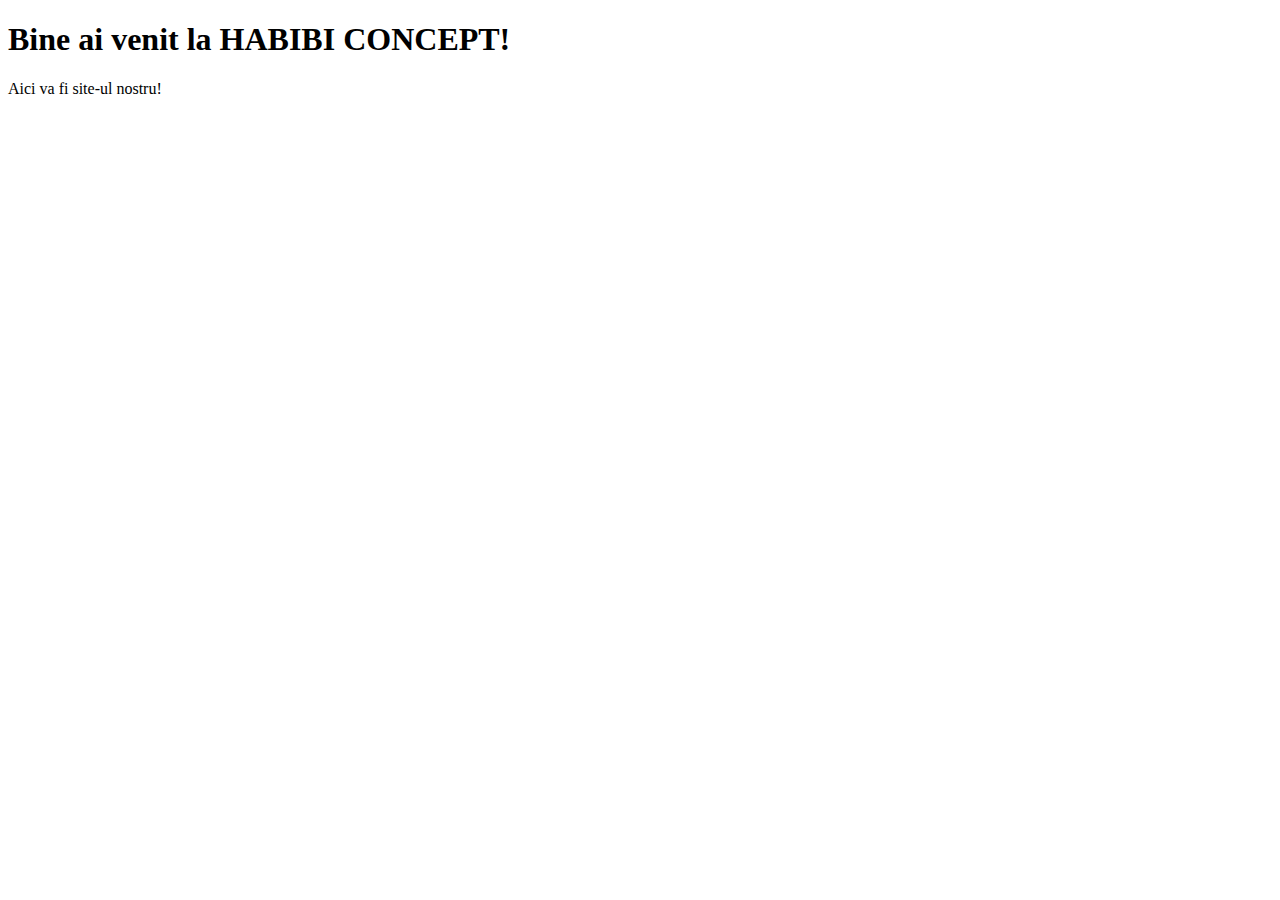
<file: index.html>
<!DOCTYPE html>
<html lang="ro">
<head>
    <meta charset="UTF-8">
    <meta name="viewport" content="width=device-width, initial-scale=1.0">
    <title>HABIBI CONCEPT</title>
</head>
<body>
    <h1>Bine ai venit la HABIBI CONCEPT!</h1>
    <p>Aici va fi site-ul nostru!</p>
</body>
</html>
</file>
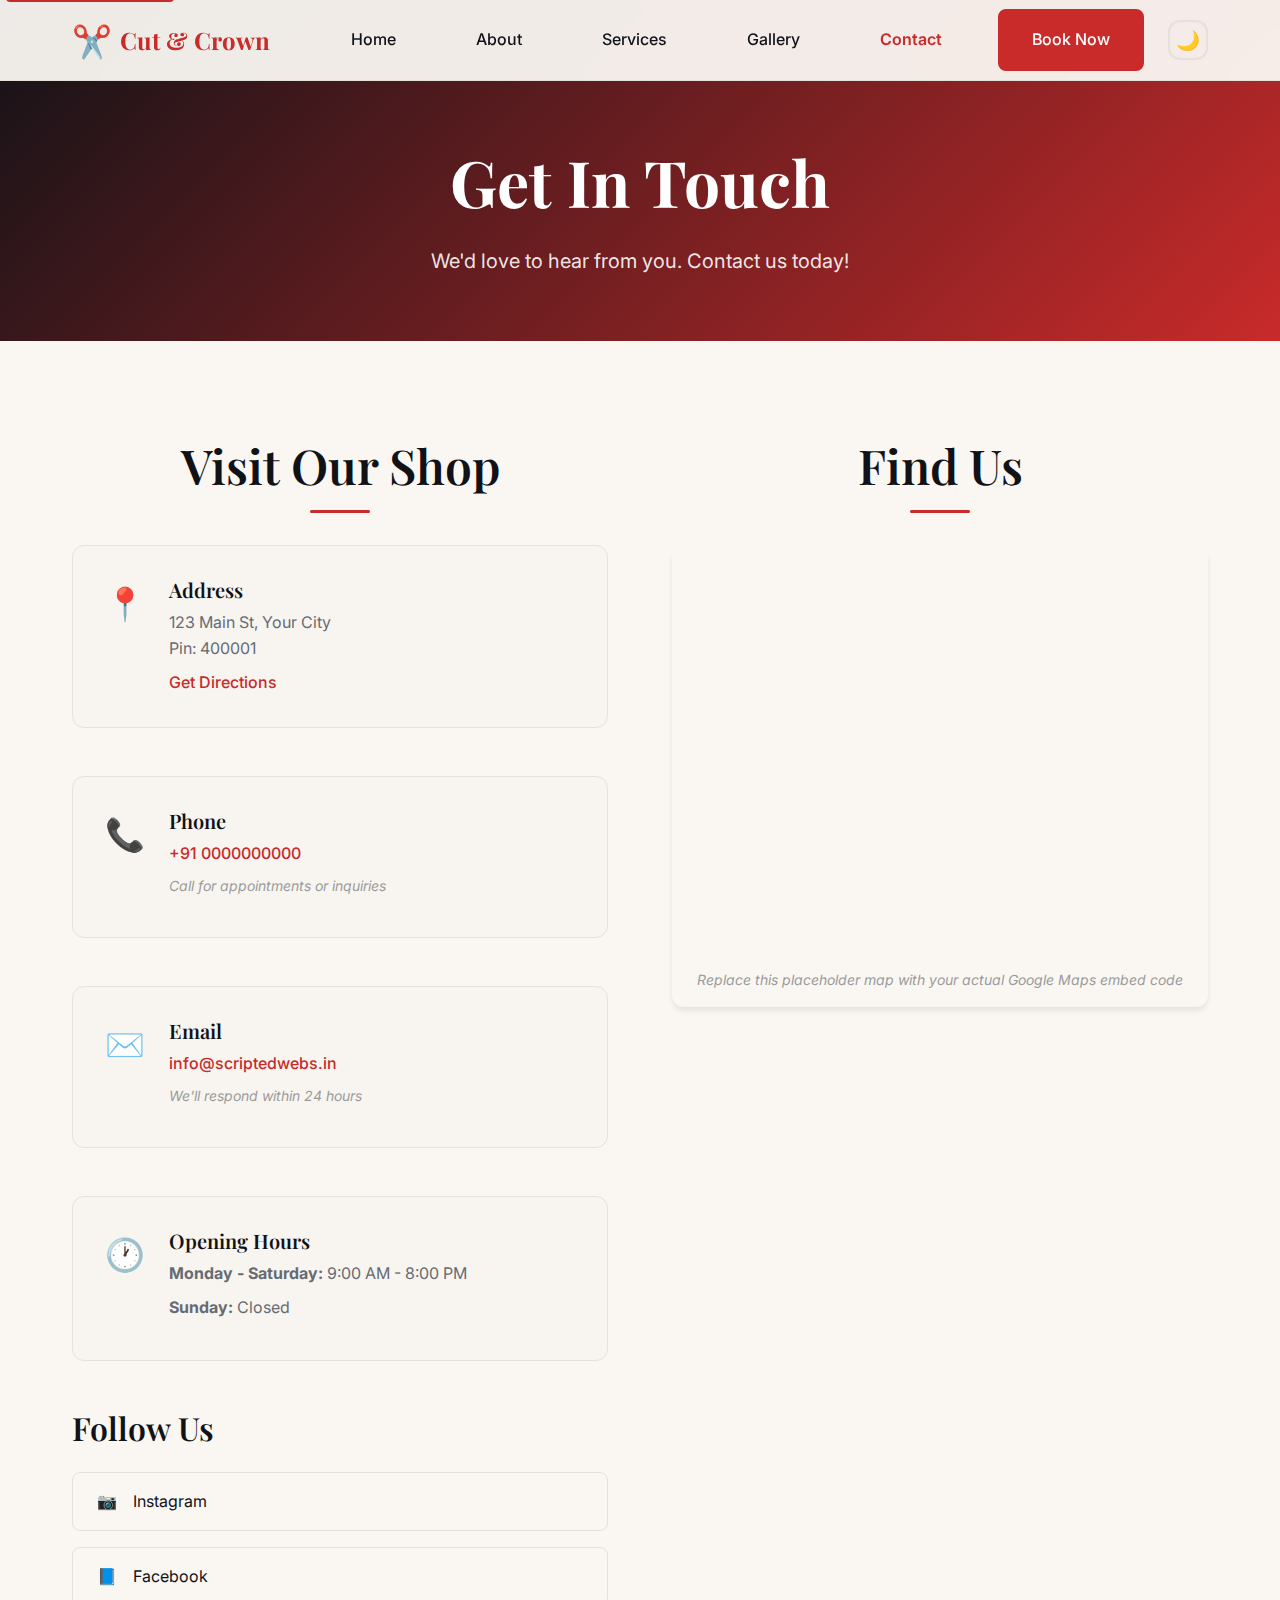
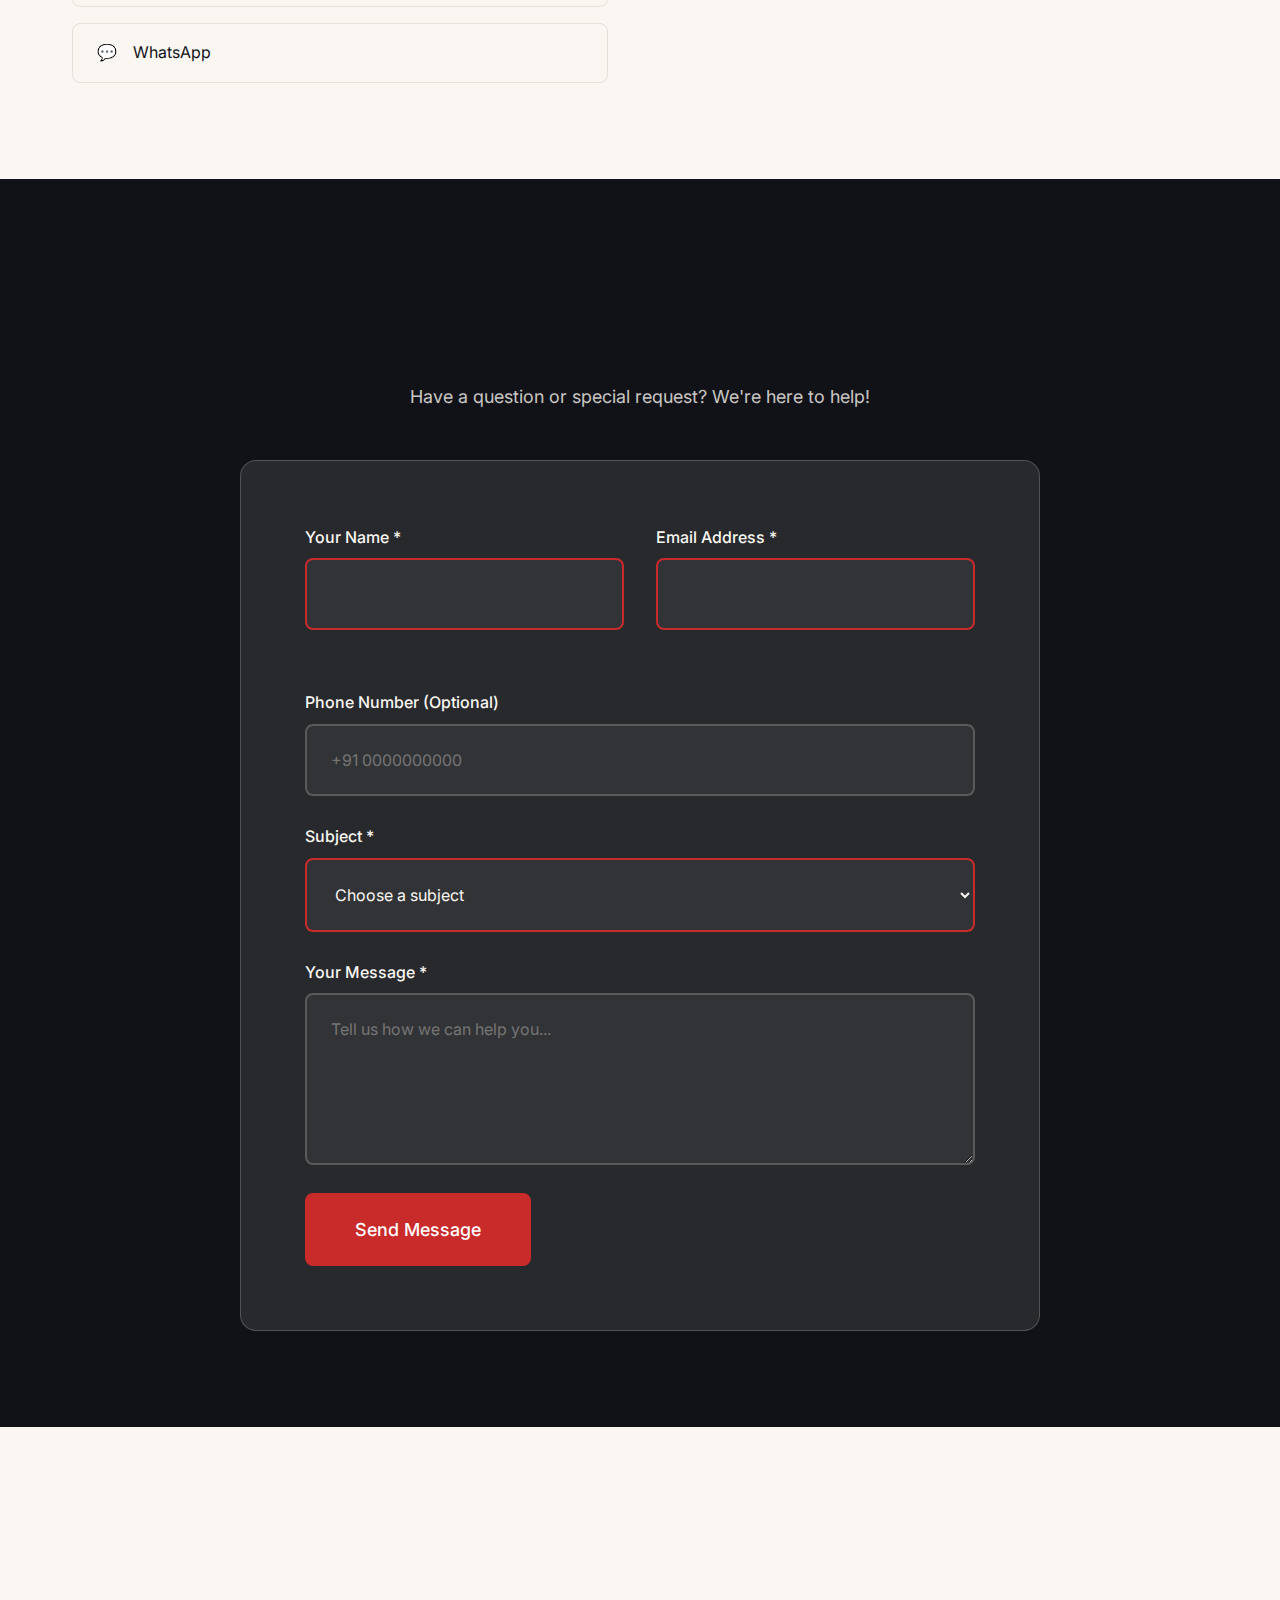
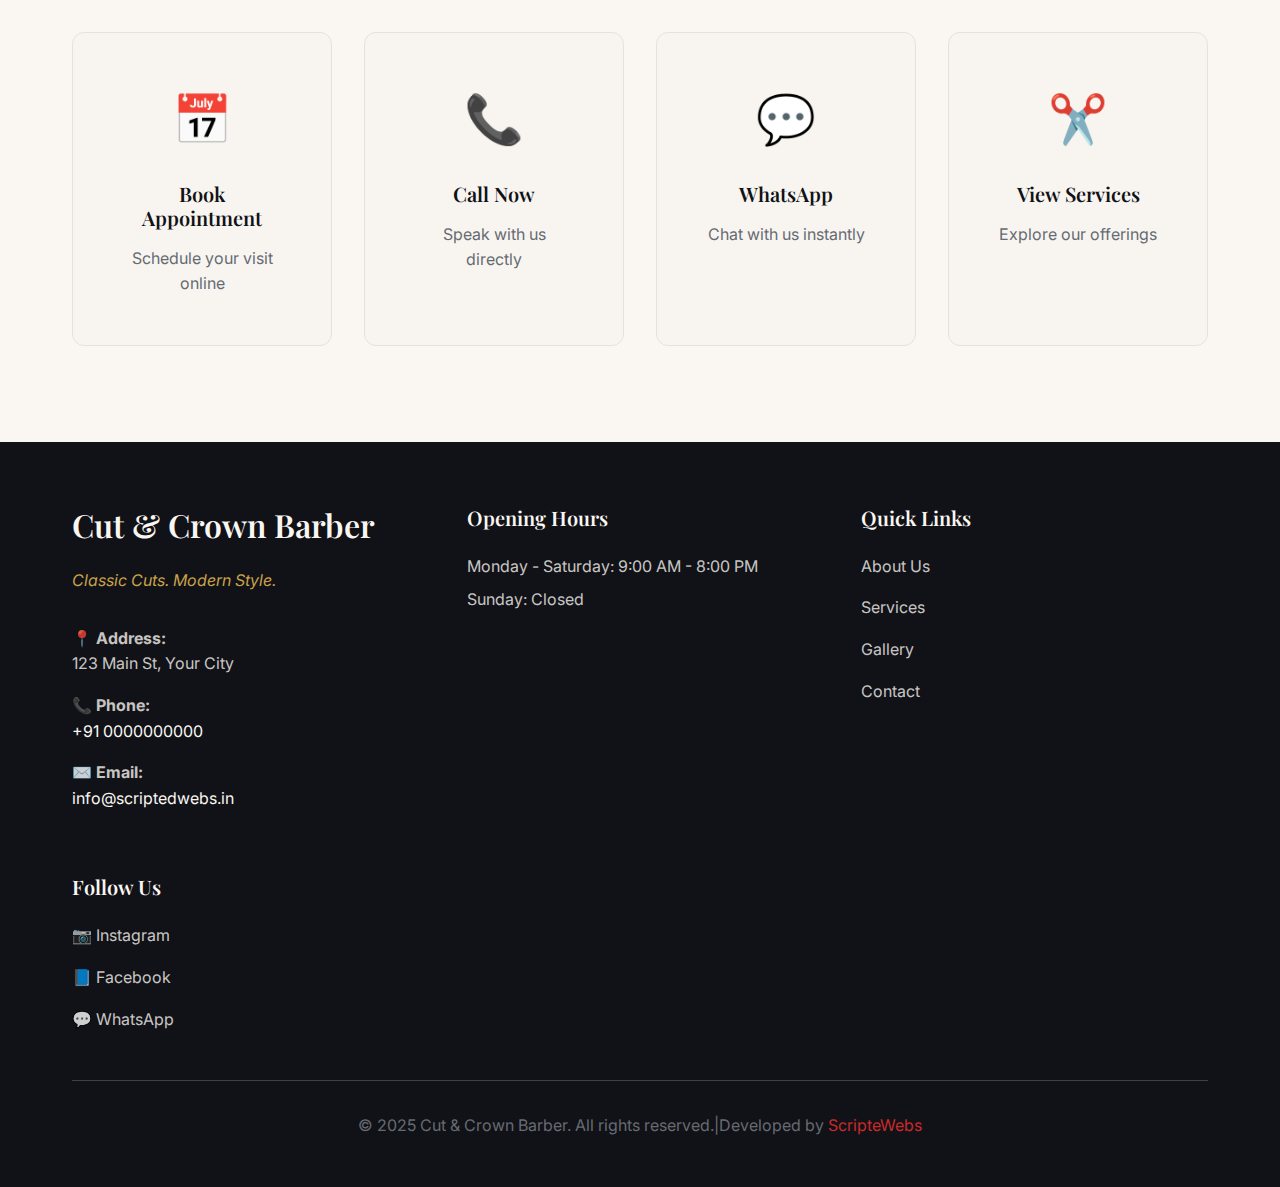
<file: contact.html>
<!DOCTYPE html>
<html lang="en">

<head>
    <meta charset="UTF-8">
    <meta name="viewport" content="width=device-width, initial-scale=1.0">
    <meta name="description"
        content="Contact Cut & Crown Barber - Visit us at 123 Main St, Your City. Call +91 0000000000 or send us a message.">
    <title>Contact Us - Cut & Crown Barber</title>

    <!-- Fonts -->
    <link rel="preconnect" href="https://fonts.googleapis.com">
    <link rel="preconnect" href="https://fonts.gstatic.com" crossorigin>
    <link
        href="https://fonts.googleapis.com/css2?family=Inter:wght@300;400;500;600;700&family=Playfair+Display:wght@400;500;600;700&display=swap"
        rel="stylesheet">

    <link rel="icon" type="image/x-icon"
        href="data:image/svg+xml,<svg xmlns='http://www.w3.org/2000/svg' viewBox='0 0 100 100'><text y='.9em' font-size='90'>✂️</text></svg>">
    <link rel="stylesheet" href="style.css">
</head>

<body>
    <a href="#main-content" class="skip-link">Skip to main content</a>

    <header class="header">
        <nav class="nav">
            <div class="container">
                <div class="nav-brand">
                    <a href="index.html" class="logo">
                        <span class="logo-icon">✂️</span>
                        <span class="logo-text">Cut & Crown</span>
                    </a>
                </div>

                <button class="nav-toggle" aria-label="Toggle navigation menu" aria-expanded="false">
                    <span></span>
                    <span></span>
                    <span></span>
                </button>

                <ul class="nav-menu">
                    <li><a href="index.html" class="nav-link">Home</a></li>
                    <li><a href="about.html" class="nav-link">About</a></li>
                    <li><a href="services.html" class="nav-link">Services</a></li>
                    <li><a href="gallery.html" class="nav-link">Gallery</a></li>
                    <li><a href="contact.html" class="nav-link active">Contact</a></li>
                    <li><a href="index.html#booking" class="nav-link btn btn-primary">Book Now</a></li>
                </ul>

                <button class="theme-toggle" aria-label="Toggle dark mode">
                    <span class="theme-icon">🌙</span>
                </button>
            </div>
        </nav>
    </header>

    <main id="main-content">
        <!-- Page Header -->
        <section class="page-header">
            <div class="container">
                <h1 class="page-title">Get In Touch</h1>
                <p class="page-subtitle">We'd love to hear from you. Contact us today!</p>
            </div>
        </section>

        <!-- Contact Info & Map -->
        <section class="contact-info section">
            <div class="container">
                <div class="contact-grid">
                    <div class="contact-details">
                        <h2 class="section-title">Visit Our Shop</h2>

                        <div class="contact-item">
                            <div class="contact-icon">📍</div>
                            <div class="contact-content">
                                <h3>Address</h3>
                                <p>123 Main St, Your City<br>Pin: 400001</p>
                                <a href="https://maps.google.com/?q=123+Main+St,+Your+City" target="_blank"
                                    rel="noopener" class="contact-link">Get Directions</a>
                            </div>
                        </div>

                        <div class="contact-item">
                            <div class="contact-icon">📞</div>
                            <div class="contact-content">
                                <h3>Phone</h3>
                                <p><a href="tel:+910000000000" class="contact-link">+91 0000000000</a></p>
                                <p class="contact-note">Call for appointments or inquiries</p>
                            </div>
                        </div>

                        <div class="contact-item">
                            <div class="contact-icon">✉️</div>
                            <div class="contact-content">
                                <h3>Email</h3>
                                <p><a href="mailto:info@scriptedwebs.in"
                                        class="contact-link">info@scriptedwebs.in</a></p>
                                <p class="contact-note">We'll respond within 24 hours</p>
                            </div>
                        </div>

                        <div class="contact-item">
                            <div class="contact-icon">🕐</div>
                            <div class="contact-content">
                                <h3>Opening Hours</h3>
                                <div class="hours-list">
                                    <p><strong>Monday - Saturday:</strong> 9:00 AM - 8:00 PM</p>
                                    <p><strong>Sunday:</strong> Closed</p>
                                </div>
                            </div>
                        </div>

                        <!-- Social Links -->
                        <div class="social-section">
                            <h3>Follow Us</h3>
                            <div class="social-links">
                                <a href="https://instagram.com/cutandcrown" target="_blank" rel="noopener"
                                    class="social-link">
                                    <span class="social-icon">📷</span>
                                    <span>Instagram</span>
                                </a>
                                <a href="https://facebook.com/cutandcrown" target="_blank" rel="noopener"
                                    class="social-link">
                                    <span class="social-icon">📘</span>
                                    <span>Facebook</span>
                                </a>
                                <a href="https://wa.me/910000000000" target="_blank" rel="noopener"
                                    class="social-link whatsapp">
                                    <span class="social-icon">💬</span>
                                    <span>WhatsApp</span>
                                </a>
                            </div>
                        </div>
                    </div>

                    <!-- Map Section -->
                    <div class="map-section">
                        <h2 class="section-title">Find Us</h2>
                        <div class="map-container">
                            <!-- Google Maps Embed Placeholder -->
                            <iframe
                                src="https://www.google.com/maps/embed?pb=!1m18!1m12!1m3!1d387190.27991369!2d-74.25987368715491!3d40.697149390469014!2m3!1f0!2f0!3f0!3m2!1i1024!2i768!4f13.1!3m3!1m2!1s0x89c24fa5d33f083b%3A0xc80b8f06e177fe62!2sNew+York%2C+NY%2C+USA!5e0!3m2!1sen!2sus!4v1652901957942!5m2!1sen!2sus"
                                width="100%" height="400" style="border:0;" allowfullscreen="" loading="lazy"
                                referrerpolicy="no-referrer-when-downgrade" title="Cut & Crown Barber Location Map"
                                aria-label="Google Maps showing the location of Cut & Crown Barber at 123 Main St, Your City">
                            </iframe>
                            <p class="map-note"><em>Replace this placeholder map with your actual Google Maps embed
                                    code</em></p>
                        </div>
                    </div>
                </div>
            </div>
        </section>

        <!-- Contact Form -->
        <section class="contact-form-section section section-dark">
            <div class="container">
                <h2 class="section-title">Send Us a Message</h2>
                <p class="section-subtitle">Have a question or special request? We're here to help!</p>

                <form class="contact-form" id="contactForm" novalidate>
                    <div class="form-grid">
                        <div class="form-group">
                            <label for="contactName" class="form-label">Your Name *</label>
                            <input type="text" id="contactName" name="contactName" class="form-input" required
                                aria-describedby="contactName-error">
                            <div id="contactName-error" class="form-error" role="alert" aria-live="polite"></div>
                        </div>

                        <div class="form-group">
                            <label for="contactEmail" class="form-label">Email Address *</label>
                            <input type="email" id="contactEmail" name="contactEmail" class="form-input" required
                                aria-describedby="contactEmail-error">
                            <div id="contactEmail-error" class="form-error" role="alert" aria-live="polite"></div>
                        </div>
                    </div>

                    <div class="form-group">
                        <label for="contactPhone" class="form-label">Phone Number (Optional)</label>
                        <input type="tel" id="contactPhone" name="contactPhone" class="form-input"
                            placeholder="+91 0000000000" aria-describedby="contactPhone-error">
                        <div id="contactPhone-error" class="form-error" role="alert" aria-live="polite"></div>
                    </div>

                    <div class="form-group">
                        <label for="contactSubject" class="form-label">Subject *</label>
                        <select id="contactSubject" name="contactSubject" class="form-input" required
                            aria-describedby="contactSubject-error">
                            <option value="">Choose a subject</option>
                            <option value="appointment">Appointment Inquiry</option>
                            <option value="services">Services Information</option>
                            <option value="pricing">Pricing Questions</option>
                            <option value="feedback">Feedback</option>
                            <option value="other">Other</option>
                        </select>
                        <div id="contactSubject-error" class="form-error" role="alert" aria-live="polite"></div>
                    </div>

                    <div class="form-group">
                        <label for="contactMessage" class="form-label">Your Message *</label>
                        <textarea id="contactMessage" name="contactMessage" class="form-input" rows="6" required
                            placeholder="Tell us how we can help you..."
                            aria-describedby="contactMessage-error"></textarea>
                        <div id="contactMessage-error" class="form-error" role="alert" aria-live="polite"></div>
                    </div>

                    <button type="submit" class="btn btn-primary btn-lg">
                        <span class="btn-text">Send Message</span>
                        <span class="btn-loading" style="display: none;">Sending...</span>
                    </button>
                </form>
            </div>
        </section>

        <!-- Quick Actions -->
        <section class="quick-actions section">
            <div class="container">
                <h2 class="section-title">Quick Actions</h2>
                <div class="actions-grid">
                    <a href="index.html#booking" class="action-card">
                        <div class="action-icon">📅</div>
                        <h3 class="action-title">Book Appointment</h3>
                        <p class="action-description">Schedule your visit online</p>
                    </a>

                    <a href="tel:+910000000000" class="action-card">
                        <div class="action-icon">📞</div>
                        <h3 class="action-title">Call Now</h3>
                        <p class="action-description">Speak with us directly</p>
                    </a>

                    <a href="https://wa.me/+910000000000" target="_blank" rel="noopener" class="action-card">
                        <div class="action-icon">💬</div>
                        <h3 class="action-title">WhatsApp</h3>
                        <p class="action-description">Chat with us instantly</p>
                    </a>

                    <a href="services.html" class="action-card">
                        <div class="action-icon">✂️</div>
                        <h3 class="action-title">View Services</h3>
                        <p class="action-description">Explore our offerings</p>
                    </a>
                </div>
            </div>
        </section>
    </main>

    <footer class="footer">
        <div class="container">
            <div class="footer-content">
                <div class="footer-section">
                    <div class="footer-brand">
                        <h3 class="footer-title">Cut & Crown Barber</h3>
                        <p class="footer-tagline">Classic Cuts. Modern Style.</p>
                    </div>
                    <div class="footer-contact">
                        <p><strong>📍 Address:</strong><br>123 Main St, Your City</p>
                        <p><strong>📞 Phone:</strong><br><a href="tel:+910000000000">+91 0000000000</a></p>
                        <p><strong>✉️ Email:</strong><br><a
                                href="mailto:info@scriptedwebs.in">info@scriptedwebs.in</a></p>
                    </div>
                </div>

                <div class="footer-section">
                    <h4 class="footer-subtitle">Opening Hours</h4>
                    <div class="footer-hours">
                        <p>Monday - Saturday: 9:00 AM - 8:00 PM</p>
                        <p>Sunday: Closed</p>
                    </div>
                </div>

                <div class="footer-section">
                    <h4 class="footer-subtitle">Quick Links</h4>
                    <nav class="footer-nav">
                        <a href="about.html">About Us</a>
                        <a href="services.html">Services</a>
                        <a href="gallery.html">Gallery</a>
                        <a href="contact.html">Contact</a>
                    </nav>
                </div>

                <div class="footer-section">
                    <h4 class="footer-subtitle">Follow Us</h4>
                    <div class="footer-social">
                        <a href="https://instagram.com/cutandcrown" target="_blank" rel="noopener">📷 Instagram</a>
                        <a href="https://facebook.com/cutandcrown" target="_blank" rel="noopener">📘 Facebook</a>
                        <a href="https://wa.me/+910000000000" target="_blank" rel="noopener">💬 WhatsApp</a>
                    </div>
                </div>
            </div>

            <div class="footer-bottom">
                <p>&copy; 2025 Cut & Crown Barber. All rights reserved.|Developed by <a
                        href="https://www.scriptedwebs.in/">ScripteWebs</a></p>
            </div>
        </div>
    </footer>

    <div id="toast" class="toast" role="alert" aria-live="assertive" aria-atomic="true">
        <div class="toast-content">
            <span class="toast-icon">✅</span>
            <span class="toast-message"></span>
        </div>
    </div>

    <script src="script.js"></script>
</body>

</html>
</file>
<file: style.css>
/* ===== CSS VARIABLES & ROOT STYLES ===== */
:root {
  /* Color System */
  --color-primary: #C92A2A;        /* Barber Red */
  --color-primary-light: #E03E3E;
  --color-primary-dark: #A61E1E;
  
  --color-secondary: #C9A34A;      /* Muted Gold */
  --color-secondary-light: #D4B263;
  --color-secondary-dark: #A6853C;
  
  --color-accent: #C92A2A;
  --color-success: #2B8A3E;
  --color-warning: #E8590C;
  --color-error: #C92A2A;
  
  /* Background Colors */
  --color-bg-primary: #FAF7F2;     /* Warm Cream */
  --color-bg-secondary: #F8F5F0;
  --color-bg-dark: #111217;        /* Deep Charcoal */
  --color-bg-dark-secondary: #1A1D23;
  
  /* Text Colors */
  --color-text-primary: #111217;
  --color-text-secondary: #666B73;
  --color-text-muted: #9B9B9B;
  --color-text-inverse: #FAF7F2;
  
  /* Border Colors */
  --color-border: #E5E1DB;
  --color-border-dark: #2A2D33;
  
  /* Typography */
  --font-family-primary: 'Inter', -apple-system, BlinkMacSystemFont, 'Segoe UI', Roboto, sans-serif;
  --font-family-heading: 'Playfair Display', Georgia, serif;
  
  --font-weight-light: 300;
  --font-weight-normal: 400;
  --font-weight-medium: 500;
  --font-weight-semibold: 600;
  --font-weight-bold: 700;
  
  /* Spacing Scale (8px base) */
  --space-xs: 0.5rem;    /* 8px */
  --space-sm: 1rem;      /* 16px */
  --space-md: 1.5rem;    /* 24px */
  --space-lg: 2rem;      /* 32px */
  --space-xl: 3rem;      /* 48px */
  --space-2xl: 4rem;     /* 64px */
  --space-3xl: 6rem;     /* 96px */
  
  /* Border Radius */
  --radius-sm: 4px;
  --radius-md: 8px;
  --radius-lg: 12px;
  --radius-xl: 16px;
  
  /* Shadows */
  --shadow-sm: 0 1px 2px 0 rgba(17, 18, 23, 0.05);
  --shadow-md: 0 4px 6px -1px rgba(17, 18, 23, 0.1);
  --shadow-lg: 0 10px 15px -3px rgba(17, 18, 23, 0.1);
  --shadow-xl: 0 20px 25px -5px rgba(17, 18, 23, 0.1);
  
  /* Transitions */
  --transition-fast: 150ms ease-in-out;
  --transition-normal: 300ms ease-in-out;
  --transition-slow: 500ms ease-in-out;
  
  /* Layout */
  --container-max-width: 1200px;
  --nav-height: 80px;
}

/* Dark Mode Variables */
[data-theme="dark"] {
  --color-bg-primary: #111217;
  --color-bg-secondary: #1A1D23;
  --color-bg-dark: #FAF7F2;
  --color-bg-dark-secondary: #F8F5F0;
  
  --color-text-primary: #FAF7F2;
  --color-text-secondary: #B8B8B8;
  --color-text-muted: #666B73;
  --color-text-inverse: #111217;
  
  --color-border: #2A2D33;
  --color-border-dark: #E5E1DB;
}

/* ===== BASE STYLES ===== */
* {
  box-sizing: border-box;
  margin: 0;
  padding: 0;
}

html {
  scroll-behavior: smooth;
  font-size: 16px;
}

body {
  font-family: var(--font-family-primary);
  font-size: 1rem;
  line-height: 1.6;
  color: var(--color-text-primary);
  background-color: var(--color-bg-primary);
  transition: background-color var(--transition-normal), color var(--transition-normal);
  min-height: 100vh;
}

/* ===== TYPOGRAPHY ===== */
h1, h2, h3, h4, h5, h6 {
  font-family: var(--font-family-heading);
  font-weight: var(--font-weight-semibold);
  line-height: 1.2;
  margin-bottom: var(--space-md);
  color: var(--color-text-primary);
}

h1 {
  font-size: clamp(2.5rem, 5vw, 4rem);
  font-weight: var(--font-weight-bold);
}

h2 {
  font-size: clamp(2rem, 4vw, 3rem);
}

h3 {
  font-size: clamp(1.5rem, 3vw, 2rem);
}

h4 {
  font-size: 1.25rem;
}

p {
  margin-bottom: var(--space-sm);
  color: var(--color-text-secondary);
  line-height: 1.6;
}

a {
  color: var(--color-primary);
  text-decoration: none;
  transition: color var(--transition-fast);
}

a:hover {
  color: var(--color-primary-dark);
}

a:focus {
  outline: 2px solid var(--color-primary);
  outline-offset: 2px;
  border-radius: var(--radius-sm);
}

/* ===== LAYOUT COMPONENTS ===== */
.container {
  max-width: var(--container-max-width);
  margin: 0 auto;
  padding: 0 var(--space-sm);
}

@media (min-width: 768px) {
  .container {
    padding: 0 var(--space-lg);
  }
}

.section {
  padding: var(--space-3xl) 0;
}

@media (max-width: 768px) {
  .section {
    padding: var(--space-2xl) 0;
  }
}

.section-dark {
  background-color: var(--color-bg-dark);
  color: var(--color-text-inverse);
}

.section-dark h1, .section-dark h2, .section-dark h3, .section-dark h4 {
  color: var(--color-text-inverse);
}

.section-dark p {
  color: rgba(250, 247, 242, 0.8);
}

.section-title {
  text-align: center;
  margin-bottom: var(--space-lg);
  position: relative;
}

.section-title::after {
  content: '';
  display: block;
  width: 60px;
  height: 3px;
  background-color: var(--color-primary);
  margin: var(--space-sm) auto 0;
  border-radius: 2px;
}

.section-subtitle {
  text-align: center;
  font-size: 1.125rem;
  color: var(--color-text-secondary);
  margin-bottom: var(--space-xl);
  max-width: 600px;
  margin-left: auto;
  margin-right: auto;
}

.section-cta {
  text-align: center;
  margin-top: var(--space-xl);
}

/* ===== SKIP LINK ===== */
.skip-link {
  position: absolute;
  top: -40px;
  left: 6px;
  background: var(--color-primary);
  color: white;
  padding: 8px;
  text-decoration: none;
  border-radius: 4px;
  z-index: 1000;
  transition: top var(--transition-fast);
}

.skip-link:focus {
  top: 6px;
}

/* ===== HEADER & NAVIGATION ===== */
.header {
  position: fixed;
  top: 0;
  left: 0;
  right: 0;
  background-color: rgba(250, 247, 242, 0.95);
  backdrop-filter: blur(10px);
  border-bottom: 1px solid var(--color-border);
  z-index: 100;
  transition: all var(--transition-normal);
}

[data-theme="dark"] .header {
  background-color: rgba(17, 18, 23, 0.95);
  border-bottom-color: var(--color-border);
}

.nav {
  height: var(--nav-height);
}

.nav .container {
  height: 100%;
  display: flex;
  align-items: center;
  justify-content: space-between;
  position: relative;
}

.nav-brand {
  flex-shrink: 0;
}

.logo {
  display: flex;
  align-items: center;
  gap: var(--space-xs);
  font-family: var(--font-family-heading);
  font-size: 1.5rem;
  font-weight: var(--font-weight-bold);
  color: var(--color-text-primary);
  text-decoration: none;
}

.logo-icon {
  font-size: 2rem;
}

.logo-text {
  color: var(--color-primary);
}

.nav-menu {
  display: flex;
  list-style: none;
  align-items: center;
  gap: var(--space-lg);
  margin-left: auto;
}

@media (max-width: 768px) {
  .nav-menu {
    position: fixed;
    top: var(--nav-height);
    left: 0;
    right: 0;
    background-color: var(--color-bg-primary);
    flex-direction: column;
    align-items: stretch;
    gap: 0;
    padding: var(--space-lg);
    border-top: 1px solid var(--color-border);
    transform: translateY(-100%);
    opacity: 0;
    visibility: hidden;
    transition: all var(--transition-normal);
    max-height: calc(100vh - var(--nav-height));
    overflow-y: auto;
  }

  .nav-menu.active {
    transform: translateY(0);
    opacity: 1;
    visibility: visible;
  }

  .nav-menu li {
    margin: var(--space-sm) 0;
  }
}

.nav-link {
  font-weight: var(--font-weight-medium);
  color: var(--color-text-primary);
  padding: var(--space-sm) var(--space-md);
  border-radius: var(--radius-md);
  transition: all var(--transition-fast);
  position: relative;
}

.nav-link:hover,
.nav-link:focus {
  color: var(--color-primary);
  background-color: rgba(201, 42, 42, 0.05);
}

.nav-link.active {
  color: var(--color-primary);
  font-weight: var(--font-weight-semibold);
}

.nav-toggle {
  display: none;
  flex-direction: column;
  background: none;
  border: none;
  cursor: pointer;
  padding: var(--space-xs);
  gap: 4px;
  margin-left: var(--space-md);
}

.nav-toggle span {
  width: 25px;
  height: 3px;
  background-color: var(--color-text-primary);
  border-radius: 2px;
  transition: all var(--transition-fast);
  transform-origin: center;
}

.nav-toggle.active span:first-child {
  transform: rotate(45deg) translate(6px, 6px);
}

.nav-toggle.active span:nth-child(2) {
  opacity: 0;
}

.nav-toggle.active span:third-child {
  transform: rotate(-45deg) translate(7px, -6px);
}

@media (max-width: 768px) {
  .nav-toggle {
    display: flex;
  }
}

.theme-toggle {
  background: none;
  border: 2px solid var(--color-border);
  border-radius: var(--radius-lg);
  padding: var(--space-xs);
  cursor: pointer;
  font-size: 1.2rem;
  width: 40px;
  height: 40px;
  display: flex;
  align-items: center;
  justify-content: center;
  transition: all var(--transition-fast);
  margin-left: var(--space-md);
}

.theme-toggle:hover {
  border-color: var(--color-primary);
  transform: scale(1.1);
}

.theme-toggle:focus {
  outline: 2px solid var(--color-primary);
  outline-offset: 2px;
}

/* ===== BUTTONS ===== */
.btn {
  display: inline-flex;
  align-items: center;
  justify-content: center;
  padding: var(--space-sm) var(--space-lg);
  font-family: var(--font-family-primary);
  font-weight: var(--font-weight-medium);
  font-size: 1rem;
  text-decoration: none;
  border-radius: var(--radius-md);
  border: 2px solid transparent;
  cursor: pointer;
  transition: all var(--transition-fast);
  position: relative;
  overflow: hidden;
  min-height: 48px;
  gap: var(--space-xs);
}

.btn:focus {
  outline: 2px solid var(--color-primary);
  outline-offset: 2px;
}

.btn-primary {
  background-color: var(--color-primary);
  color: white;
  border-color: var(--color-primary);
}

.btn-primary:hover {
  background-color: var(--color-primary-dark);
  border-color: var(--color-primary-dark);
  color: white;
  transform: translateY(-2px);
  box-shadow: var(--shadow-lg);
}

.btn-secondary {
  background-color: transparent;
  color: var(--color-primary);
  border-color: var(--color-primary);
}

.btn-secondary:hover {
  background-color: var(--color-primary);
  color: white;
  transform: translateY(-2px);
  box-shadow: var(--shadow-lg);
}

.btn-outline {
  background-color: transparent;
  color: var(--color-text-primary);
  border-color: var(--color-border);
}

.btn-outline:hover {
  background-color: var(--color-text-primary);
  color: var(--color-bg-primary);
  border-color: var(--color-text-primary);
}

.btn-lg {
  padding: var(--space-md) var(--space-xl);
  font-size: 1.125rem;
  min-height: 56px;
}

.btn:disabled {
  opacity: 0.6;
  cursor: not-allowed;
  pointer-events: none;
}

.btn-loading {
  display: none;
}

.btn.loading .btn-text {
  display: none;
}

.btn.loading .btn-loading {
  display: inline-flex;
}

/* ===== HERO SECTION ===== */
.hero {
  position: relative;
  min-height: 100vh;
  display: flex;
  align-items: center;
  justify-content: center;
  text-align: center;
  overflow: hidden;
  margin-top: var(--nav-height);
}

.hero-bg {
  position: absolute;
  top: 0;
  left: 0;
  width: 100%;
  height: 100%;
  z-index: 1;
}

.hero-image {
  width: 100%;
  height: 100%;
  object-fit: cover;
  object-position: center;
}

.hero-overlay {
  position: absolute;
  top: 0;
  left: 0;
  width: 100%;
  height: 100%;
  background: linear-gradient(135deg, rgba(17, 18, 23, 0.7), rgba(201, 42, 42, 0.3));
  z-index: 2;
}

.hero-content {
  position: relative;
  z-index: 3;
  color: white;
  max-width: 800px;
  animation: heroSlideUp 1s ease-out;
}

@keyframes heroSlideUp {
  from {
    opacity: 0;
    transform: translateY(30px);
  }
  to {
    opacity: 1;
    transform: translateY(0);
  }
}

.hero-title {
  font-size: clamp(3rem, 8vw, 5rem);
  font-weight: var(--font-weight-bold);
  margin-bottom: var(--space-md);
  text-shadow: 2px 2px 4px rgba(0, 0, 0, 0.5);
  line-height: 1.1;
}

.hero-subtitle {
  font-size: clamp(1.25rem, 3vw, 1.5rem);
  margin-bottom: var(--space-sm);
  color: rgba(255, 255, 255, 0.9);
}

.hero-usp {
  font-size: clamp(1rem, 2vw, 1.125rem);
  color: rgba(255, 255, 255, 0.8);
  margin-bottom: var(--space-xl);
  font-weight: var(--font-weight-medium);
}

.hero-cta {
  display: flex;
  gap: var(--space-md);
  justify-content: center;
  flex-wrap: wrap;
  margin-bottom: var(--space-xl);
}

@media (max-width: 480px) {
  .hero-cta {
    flex-direction: column;
    align-items: center;
  }
}

.hero-info {
  display: flex;
  justify-content: center;
  gap: var(--space-xl);
  flex-wrap: wrap;
  font-size: 1rem;
}

@media (max-width: 480px) {
  .hero-info {
    flex-direction: column;
    gap: var(--space-md);
  }
}

.hero-phone, .hero-hours {
  display: flex;
  align-items: center;
  gap: var(--space-xs);
  color: rgba(255, 255, 255, 0.9);
}

.phone-link {
  color: white;
  font-weight: var(--font-weight-medium);
}

.phone-link:hover {
  color: var(--color-secondary);
}

/* ===== SERVICES SECTION ===== */
.services-grid {
  display: grid;
  grid-template-columns: repeat(auto-fit, minmax(300px, 1fr));
  gap: var(--space-lg);
  margin-bottom: var(--space-xl);
}

.service-card {
  background-color: var(--color-bg-secondary);
  padding: var(--space-xl);
  border-radius: var(--radius-xl);
  text-align: center;
  box-shadow: var(--shadow-md);
  transition: all var(--transition-normal);
  border: 1px solid var(--color-border);
  position: relative;
  overflow: hidden;
}

.service-card:hover {
  transform: translateY(-8px);
  box-shadow: var(--shadow-xl);
}

.service-card:focus {
  outline: 2px solid var(--color-primary);
  outline-offset: 2px;
}

.service-icon {
  font-size: 3rem;
  margin-bottom: var(--space-md);
  display: block;
}

.service-name {
  font-size: 1.5rem;
  margin-bottom: var(--space-sm);
  color: var(--color-text-primary);
}

.service-price {
  font-size: 2rem;
  font-weight: var(--font-weight-bold);
  color: var(--color-primary);
  margin-bottom: var(--space-md);
}

/* ===== TESTIMONIALS ===== */
.testimonials-grid {
  display: grid;
  grid-template-columns: repeat(auto-fit, minmax(300px, 1fr));
  gap: var(--space-lg);
}

.testimonial-card {
  background-color: rgba(250, 247, 242, 0.1);
  padding: var(--space-xl);
  border-radius: var(--radius-lg);
  border: 1px solid rgba(250, 247, 242, 0.2);
  position: relative;
}

.stars {
  margin-bottom: var(--space-md);
  font-size: 1.25rem;
}

.testimonial-text {
  font-style: italic;
  font-size: 1.125rem;
  line-height: 1.6;
  margin-bottom: var(--space-md);
  color: rgba(250, 247, 242, 0.9);
}

.testimonial-author {
  font-weight: var(--font-weight-medium);
  color: var(--color-secondary);
  font-style: normal;
}

/* ===== BOOKING FORM ===== */
.booking-form {
  max-width: 800px;
  margin: 0 auto;
  background-color: var(--color-bg-secondary);
  padding: var(--space-2xl);
  border-radius: var(--radius-xl);
  box-shadow: var(--shadow-lg);
  border: 1px solid var(--color-border);
}

.form-grid {
  display: grid;
  grid-template-columns: repeat(auto-fit, minmax(250px, 1fr));
  gap: var(--space-lg);
  margin-bottom: var(--space-lg);
}

.form-group {
  display: flex;
  flex-direction: column;
}

.form-label {
  font-weight: var(--font-weight-medium);
  color: var(--color-text-primary);
  margin-bottom: var(--space-xs);
  font-size: 1rem;
}

.form-input {
  padding: var(--space-md);
  border: 2px solid var(--color-border);
  border-radius: var(--radius-md);
  background-color: var(--color-bg-primary);
  font-size: 1rem;
  font-family: var(--font-family-primary);
  color: var(--color-text-primary);
  transition: all var(--transition-fast);
  min-height: 50px;
}

.form-input:focus {
  outline: none;
  border-color: var(--color-primary);
  box-shadow: 0 0 0 3px rgba(201, 42, 42, 0.1);
}

.form-input:invalid:not(:placeholder-shown) {
  border-color: var(--color-error);
}

.form-error {
  color: var(--color-error);
  font-size: 0.875rem;
  margin-top: var(--space-xs);
  min-height: 1.25rem;
}

textarea.form-input {
  resize: vertical;
  min-height: 120px;
  font-family: var(--font-family-primary);
}

/* ===== PAGE HEADER ===== */
.page-header {
  background: linear-gradient(135deg, var(--color-bg-dark), var(--color-primary));
  color: white;
  text-align: center;
  padding: calc(var(--nav-height) + var(--space-2xl)) 0 var(--space-2xl);
  margin-bottom: 0;
}

.page-title {
  font-size: clamp(2.5rem, 6vw, 4rem);
  margin-bottom: var(--space-md);
  color: white;
}

.page-subtitle {
  font-size: 1.25rem;
  color: rgba(255, 255, 255, 0.9);
  max-width: 600px;
  margin: 0 auto;
}

/* ===== ABOUT PAGE STYLES ===== */
.about-content {
  display: grid;
  grid-template-columns: 1fr 1fr;
  gap: var(--space-2xl);
  align-items: start;
}

@media (max-width: 768px) {
  .about-content {
    grid-template-columns: 1fr;
    gap: var(--space-xl);
  }
}

.about-text {
  font-size: 1.125rem;
  line-height: 1.8;
}

.text-content p {
  margin-bottom: var(--space-lg);
}

.about-highlights {
  display: flex;
  justify-content: space-between;
  margin-top: var(--space-xl);
  padding: var(--space-xl) 0;
  border-top: 2px solid var(--color-border);
}

@media (max-width: 480px) {
  .about-highlights {
    flex-direction: column;
    gap: var(--space-lg);
    text-align: center;
  }
}

.highlight-item {
  text-align: center;
  flex: 1;
}

.highlight-number {
  display: block;
  font-size: 2.5rem;
  font-weight: var(--font-weight-bold);
  color: var(--color-primary);
  font-family: var(--font-family-heading);
}

.highlight-text {
  font-weight: var(--font-weight-medium);
  color: var(--color-text-secondary);
}

.about-image img {
  width: 100%;
  height: auto;
  border-radius: var(--radius-lg);
  box-shadow: var(--shadow-lg);
}

/* Team Styles */
.team-grid {
  display: grid;
  grid-template-columns: repeat(auto-fit, minmax(350px, 1fr));
  gap: var(--space-2xl);
}

.team-member {
  background-color: rgba(250, 247, 242, 0.1);
  border-radius: var(--radius-lg);
  padding: var(--space-xl);
  text-align: center;
  border: 1px solid rgba(250, 247, 242, 0.2);
}

.member-image {
  width: 150px;
  height: 150px;
  margin: 0 auto var(--space-lg);
  border-radius: 50%;
  overflow: hidden;
  box-shadow: var(--shadow-lg);
}

.member-image img {
  width: 100%;
  height: 100%;
  object-fit: cover;
}

.member-name {
  color: var(--color-text-inverse);
  margin-bottom: var(--space-xs);
}

.member-role {
  color: var(--color-secondary);
  font-weight: var(--font-weight-medium);
  margin-bottom: var(--space-md);
}

.member-bio {
  color: rgba(250, 247, 242, 0.8);
  margin-bottom: var(--space-md);
  line-height: 1.6;
}

.member-specialties {
  display: flex;
  flex-wrap: wrap;
  gap: var(--space-xs);
  justify-content: center;
}

.specialty {
  background-color: rgba(201, 42, 42, 0.2);
  color: var(--color-primary-light);
  padding: var(--space-xs) var(--space-sm);
  border-radius: var(--radius-sm);
  font-size: 0.875rem;
  font-weight: var(--font-weight-medium);
}

/* Values Grid */
.values-grid {
  display: grid;
  grid-template-columns: repeat(auto-fit, minmax(250px, 1fr));
  gap: var(--space-lg);
}

.value-item {
  text-align: center;
  padding: var(--space-xl);
  background-color: var(--color-bg-secondary);
  border-radius: var(--radius-lg);
  border: 1px solid var(--color-border);
  transition: transform var(--transition-normal);
}

.value-item:hover {
  transform: translateY(-4px);
}

.value-icon {
  font-size: 3rem;
  margin-bottom: var(--space-md);
}

.value-title {
  color: var(--color-text-primary);
  margin-bottom: var(--space-sm);
}

.value-description {
  color: var(--color-text-secondary);
  line-height: 1.6;
}

/* Safety Grid */
.safety-grid {
  display: grid;
  grid-template-columns: repeat(auto-fit, minmax(250px, 1fr));
  gap: var(--space-lg);
}

.safety-item {
  background-color: rgba(250, 247, 242, 0.1);
  padding: var(--space-xl);
  border-radius: var(--radius-lg);
  border: 1px solid rgba(250, 247, 242, 0.2);
}

.safety-item h3 {
  color: var(--color-text-inverse);
  margin-bottom: var(--space-md);
  font-size: 1.25rem;
}

.safety-item p {
  color: rgba(250, 247, 242, 0.8);
  line-height: 1.6;
}

/* ===== SERVICES PAGE STYLES ===== */
.services-grid-detailed {
  display: grid;
  gap: var(--space-2xl);
}

.service-detail-card {
  display: grid;
  grid-template-columns: 1fr 2fr;
  gap: var(--space-2xl);
  background-color: var(--color-bg-secondary);
  border-radius: var(--radius-xl);
  padding: var(--space-2xl);
  box-shadow: var(--shadow-md);
  border: 1px solid var(--color-border);
  position: relative;
  transition: all var(--transition-normal);
}

@media (max-width: 768px) {
  .service-detail-card {
    grid-template-columns: 1fr;
    gap: var(--space-lg);
  }
}

.service-detail-card:hover {
  box-shadow: var(--shadow-lg);
  transform: translateY(-2px);
}

.service-detail-card.featured {
  border-color: var(--color-primary);
  background: linear-gradient(135deg, var(--color-bg-secondary), rgba(201, 42, 42, 0.05));
}

.service-detail-card.premium {
  border-color: var(--color-secondary);
  background: linear-gradient(135deg, var(--color-bg-secondary), rgba(201, 163, 74, 0.05));
}

.service-badge {
  position: absolute;
  top: var(--space-md);
  right: var(--space-md);
  background-color: var(--color-primary);
  color: white;
  padding: var(--space-xs) var(--space-sm);
  border-radius: var(--radius-lg);
  font-size: 0.875rem;
  font-weight: var(--font-weight-medium);
}

.premium-badge {
  background-color: var(--color-secondary);
}

.service-image {
  border-radius: var(--radius-lg);
  overflow: hidden;
  height: 300px;
}

@media (max-width: 768px) {
  .service-image {
    height: 200px;
  }
}

.service-image img {
  width: 100%;
  height: 100%;
  object-fit: cover;
}

.service-content {
  display: flex;
  flex-direction: column;
}

.service-header {
  display: flex;
  align-items: flex-start;
  gap: var(--space-md);
  margin-bottom: var(--space-md);
}

.service-icon {
  font-size: 3rem;
  flex-shrink: 0;
}

.service-title-price {
  flex: 1;
}

.service-title {
  margin: 0 0 var(--space-xs) 0;
  color: var(--color-text-primary);
  font-size: 2rem;
}

.service-price {
  font-size: 1.75rem;
  font-weight: var(--font-weight-bold);
  color: var(--color-primary);
  margin-right: var(--space-sm);
}

.service-save {
  font-size: 1rem;
  color: var(--color-success);
  font-weight: var(--font-weight-medium);
  background-color: rgba(43, 138, 62, 0.1);
  padding: var(--space-xs) var(--space-sm);
  border-radius: var(--radius-sm);
}

.service-description {
  font-size: 1.125rem;
  line-height: 1.6;
  margin-bottom: var(--space-lg);
  color: var(--color-text-secondary);
}

.service-features {
  margin-bottom: var(--space-lg);
}

.service-features h3 {
  margin-bottom: var(--space-sm);
  font-size: 1.125rem;
  color: var(--color-text-primary);
}

.service-features ul {
  list-style: none;
  padding: 0;
}

.service-features li {
  padding: var(--space-xs) 0;
  color: var(--color-text-secondary);
  position: relative;
  padding-left: var(--space-lg);
}

.service-features li::before {
  content: '✓';
  position: absolute;
  left: 0;
  color: var(--color-success);
  font-weight: var(--font-weight-bold);
}

.service-duration {
  display: flex;
  align-items: center;
  gap: var(--space-xs);
  margin-bottom: var(--space-lg);
  color: var(--color-text-secondary);
  font-weight: var(--font-weight-medium);
}

.additional-services {
  display: flex;
  flex-direction: column;
  gap: var(--space-md);
  margin-bottom: var(--space-lg);
}

.additional-service {
  display: flex;
  justify-content: space-between;
  align-items: center;
  padding: var(--space-md);
  background-color: var(--color-bg-primary);
  border-radius: var(--radius-md);
  border: 1px solid var(--color-border);
}

.service-note {
  font-style: italic;
  color: var(--color-text-muted);
  margin-bottom: var(--space-lg);
}

/* FAQ Styles */
.faq-container {
  max-width: 800px;
  margin: 0 auto;
}

.faq-item {
  border-bottom: 1px solid rgba(250, 247, 242, 0.2);
  margin-bottom: var(--space-md);
}

.faq-question {
  width: 100%;
  display: flex;
  justify-content: space-between;
  align-items: center;
  padding: var(--space-lg) 0;
  background: none;
  border: none;
  color: var(--color-text-inverse);
  font-size: 1.125rem;
  font-weight: var(--font-weight-medium);
  text-align: left;
  cursor: pointer;
  transition: color var(--transition-fast);
}

.faq-question:hover {
  color: var(--color-secondary);
}

.faq-question:focus {
  outline: 2px solid var(--color-primary);
  outline-offset: 2px;
  border-radius: var(--radius-sm);
}

.faq-icon {
  font-size: 1.5rem;
  transition: transform var(--transition-fast);
}

.faq-question[aria-expanded="true"] .faq-icon {
  transform: rotate(45deg);
}

.faq-answer {
  max-height: 0;
  overflow: hidden;
  transition: max-height var(--transition-normal), padding var(--transition-normal);
}

.faq-question[aria-expanded="true"] + .faq-answer {
  max-height: 200px;
  padding-bottom: var(--space-lg);
}

.faq-answer p {
  color: rgba(250, 247, 242, 0.8);
  line-height: 1.6;
}

/* ===== GALLERY PAGE STYLES ===== */
.gallery-filter {
  padding: var(--space-lg) 0;
  background-color: var(--color-bg-secondary);
  border-bottom: 1px solid var(--color-border);
}

.filter-buttons {
  display: flex;
  justify-content: center;
  gap: var(--space-sm);
  flex-wrap: wrap;
}

.filter-btn {
  padding: var(--space-sm) var(--space-lg);
  background-color: transparent;
  border: 2px solid var(--color-border);
  border-radius: var(--radius-lg);
  color: var(--color-text-primary);
  font-weight: var(--font-weight-medium);
  cursor: pointer;
  transition: all var(--transition-fast);
}

.filter-btn:hover,
.filter-btn.active {
  background-color: var(--color-primary);
  border-color: var(--color-primary);
  color: white;
}

.filter-btn:focus {
  outline: 2px solid var(--color-primary);
  outline-offset: 2px;
}

.gallery-container {
  display: grid;
  grid-template-columns: repeat(auto-fill, minmax(300px, 1fr));
  gap: var(--space-lg);
}

.gallery-item {
  position: relative;
  border-radius: var(--radius-lg);
  overflow: hidden;
  cursor: pointer;
  transition: all var(--transition-normal);
  opacity: 1;
  transform: scale(1);
  background-color: var(--color-bg-secondary);
  box-shadow: var(--shadow-md);
}

.gallery-item:hover {
  transform: scale(1.03);
  box-shadow: var(--shadow-xl);
}

.gallery-item.hidden {
  opacity: 0;
  transform: scale(0.8);
  pointer-events: none;
}

.gallery-item img {
  width: 100%;
  height: 250px;
  object-fit: cover;
  transition: transform var(--transition-normal);
}

.gallery-item:hover img {
  transform: scale(1.1);
}

.gallery-overlay {
  position: absolute;
  bottom: 0;
  left: 0;
  right: 0;
  background: linear-gradient(transparent, rgba(0, 0, 0, 0.8));
  color: white;
  padding: var(--space-lg);
  transform: translateY(100%);
  transition: transform var(--transition-normal);
}

.gallery-item:hover .gallery-overlay {
  transform: translateY(0);
}

.gallery-title {
  margin-bottom: var(--space-xs);
  font-size: 1.25rem;
  color: white;
}

.gallery-description {
  color: rgba(255, 255, 255, 0.9);
  font-size: 0.875rem;
  margin: 0;
}

/* Gallery CTA */
.gallery-cta {
  text-align: center;
}

/* Lightbox Styles */
.lightbox {
  position: fixed;
  top: 0;
  left: 0;
  width: 100%;
  height: 100%;
  background-color: rgba(0, 0, 0, 0.9);
  z-index: 1000;
  display: flex;
  align-items: center;
  justify-content: center;
  opacity: 0;
  visibility: hidden;
  transition: all var(--transition-normal);
}

.lightbox.active {
  opacity: 1;
  visibility: visible;
}

.lightbox-overlay {
  position: absolute;
  top: 0;
  left: 0;
  width: 100%;
  height: 100%;
  cursor: pointer;
}

.lightbox-content {
  position: relative;
  max-width: 90%;
  max-height: 90%;
  display: flex;
  align-items: center;
  justify-content: center;
}

.lightbox-image-container {
  position: relative;
  display: flex;
  flex-direction: column;
  align-items: center;
}

.lightbox-image-container img {
  max-width: 100%;
  max-height: 80vh;
  object-fit: contain;
  border-radius: var(--radius-md);
  box-shadow: var(--shadow-xl);
}

.lightbox-info {
  background-color: rgba(0, 0, 0, 0.8);
  color: white;
  padding: var(--space-lg);
  text-align: center;
  border-radius: var(--radius-md);
  margin-top: var(--space-md);
  max-width: 400px;
}

.lightbox-title {
  color: white;
  margin-bottom: var(--space-xs);
  font-size: 1.5rem;
}

.lightbox-description {
  color: rgba(255, 255, 255, 0.9);
  margin: 0;
}

.lightbox-close,
.lightbox-prev,
.lightbox-next {
  position: absolute;
  background-color: rgba(0, 0, 0, 0.5);
  color: white;
  border: none;
  border-radius: 50%;
  width: 50px;
  height: 50px;
  font-size: 1.5rem;
  cursor: pointer;
  display: flex;
  align-items: center;
  justify-content: center;
  transition: all var(--transition-fast);
}

.lightbox-close:hover,
.lightbox-prev:hover,
.lightbox-next:hover {
  background-color: var(--color-primary);
  transform: scale(1.1);
}

.lightbox-close {
  top: 20px;
  right: 20px;
}

.lightbox-prev {
  left: 20px;
  top: 50%;
  transform: translateY(-50%);
}

.lightbox-next {
  right: 20px;
  top: 50%;
  transform: translateY(-50%);
}

/* ===== CONTACT PAGE STYLES ===== */
.contact-grid {
  display: grid;
  grid-template-columns: 1fr 1fr;
  gap: var(--space-2xl);
}

@media (max-width: 768px) {
  .contact-grid {
    grid-template-columns: 1fr;
    gap: var(--space-xl);
  }
}

.contact-item {
  display: flex;
  align-items: flex-start;
  gap: var(--space-md);
  margin-bottom: var(--space-xl);
  padding: var(--space-lg);
  background-color: var(--color-bg-secondary);
  border-radius: var(--radius-lg);
  border: 1px solid var(--color-border);
  transition: all var(--transition-fast);
}

.contact-item:hover {
  transform: translateY(-2px);
  box-shadow: var(--shadow-md);
}

.contact-icon {
  font-size: 2rem;
  flex-shrink: 0;
}

.contact-content h3 {
  margin-bottom: var(--space-xs);
  color: var(--color-text-primary);
  font-size: 1.25rem;
}

.contact-content p {
  margin-bottom: var(--space-xs);
}

.contact-link {
  color: var(--color-primary);
  font-weight: var(--font-weight-medium);
}

.contact-note {
  font-size: 0.875rem;
  color: var(--color-text-muted);
  font-style: italic;
}

.hours-list p {
  margin-bottom: var(--space-xs);
}

.social-section {
  margin-top: var(--space-xl);
}

.social-section h3 {
  margin-bottom: var(--space-md);
  color: var(--color-text-primary);
}

.social-links {
  display: flex;
  flex-direction: column;
  gap: var(--space-sm);
}

.social-link {
  display: flex;
  align-items: center;
  gap: var(--space-sm);
  padding: var(--space-sm) var(--space-md);
  background-color: var(--color-bg-primary);
  border-radius: var(--radius-md);
  border: 1px solid var(--color-border);
  color: var(--color-text-primary);
  transition: all var(--transition-fast);
  text-decoration: none;
}

.social-link:hover {
  background-color: var(--color-primary);
  color: white;
  transform: translateX(5px);
}

.social-link.whatsapp:hover {
  background-color: #25D366;
}

.map-container {
  border-radius: var(--radius-lg);
  overflow: hidden;
  box-shadow: var(--shadow-md);
  position: relative;
}

.map-note {
  text-align: center;
  color: var(--color-text-muted);
  font-size: 0.875rem;
  margin-top: var(--space-sm);
}

.contact-form-section {
  background-color: var(--color-bg-dark);
  color: var(--color-text-inverse);
}

.contact-form {
  max-width: 800px;
  margin: 0 auto;
  background-color: rgba(250, 247, 242, 0.1);
  padding: var(--space-2xl);
  border-radius: var(--radius-xl);
  border: 1px solid rgba(250, 247, 242, 0.2);
}

.contact-form .form-input {
  background-color: rgba(250, 247, 242, 0.05);
  border-color: rgba(250, 247, 242, 0.2);
  color: var(--color-text-inverse);
}

.contact-form .form-input:focus {
  border-color: var(--color-primary);
  background-color: rgba(250, 247, 242, 0.08);
}

.contact-form .form-label {
  color: var(--color-text-inverse);
}

.actions-grid {
  display: grid;
  grid-template-columns: repeat(auto-fit, minmax(200px, 1fr));
  gap: var(--space-lg);
}

.action-card {
  display: flex;
  flex-direction: column;
  align-items: center;
  text-align: center;
  padding: var(--space-xl);
  background-color: var(--color-bg-secondary);
  border-radius: var(--radius-lg);
  border: 1px solid var(--color-border);
  text-decoration: none;
  color: var(--color-text-primary);
  transition: all var(--transition-normal);
}

.action-card:hover {
  transform: translateY(-4px);
  box-shadow: var(--shadow-lg);
  color: var(--color-text-primary);
}

.action-icon {
  font-size: 3rem;
  margin-bottom: var(--space-md);
}

.action-title {
  margin-bottom: var(--space-sm);
  color: var(--color-text-primary);
  font-size: 1.25rem;
}

.action-description {
  color: var(--color-text-secondary);
  margin: 0;
}

/* ===== FOOTER ===== */
.footer {
  background-color: var(--color-bg-dark);
  color: var(--color-text-inverse);
  padding: var(--space-2xl) 0 var(--space-lg);
}

.footer-content {
  display: grid;
  grid-template-columns: repeat(auto-fit, minmax(250px, 1fr));
  gap: var(--space-xl);
  margin-bottom: var(--space-xl);
}

.footer-section h3,
.footer-section h4 {
  color: var(--color-text-inverse);
  margin-bottom: var(--space-md);
}

.footer-tagline {
  color: var(--color-secondary);
  font-style: italic;
  margin-bottom: var(--space-lg);
}

.footer-contact p {
  margin-bottom: var(--space-sm);
  color: rgba(250, 247, 242, 0.8);
}

.footer-contact a {
  color: var(--color-text-inverse);
}

.footer-contact a:hover {
  color: var(--color-secondary);
}

.footer-hours p {
  color: rgba(250, 247, 242, 0.8);
  margin-bottom: var(--space-xs);
}

.footer-nav {
  display: flex;
  flex-direction: column;
  gap: var(--space-sm);
}

.footer-nav a {
  color: rgba(250, 247, 242, 0.8);
  transition: color var(--transition-fast);
}

.footer-nav a:hover {
  color: var(--color-secondary);
}

.footer-social {
  display: flex;
  flex-direction: column;
  gap: var(--space-sm);
}

.footer-social a {
  color: rgba(250, 247, 242, 0.8);
  transition: color var(--transition-fast);
}

.footer-social a:hover {
  color: var(--color-secondary);
}

.footer-bottom {
  text-align: center;
  padding-top: var(--space-lg);
  border-top: 1px solid rgba(250, 247, 242, 0.2);
  color: rgba(250, 247, 242, 0.6);
}

/* ===== TOAST NOTIFICATION ===== */
.toast {
  position: fixed;
  top: 100px;
  right: var(--space-lg);
  background-color: var(--color-success);
  color: white;
  padding: var(--space-md) var(--space-lg);
  border-radius: var(--radius-md);
  box-shadow: var(--shadow-lg);
  z-index: 1001;
  transform: translateX(400px);
  opacity: 0;
  transition: all var(--transition-normal);
  max-width: 400px;
}

.toast.show {
  transform: translateX(0);
  opacity: 1;
}

.toast-content {
  display: flex;
  align-items: center;
  gap: var(--space-sm);
}

.toast-icon {
  font-size: 1.25rem;
  flex-shrink: 0;
}

.toast-message {
  font-weight: var(--font-weight-medium);
}

/* ===== RESPONSIVE UTILITIES ===== */
@media (max-width: 480px) {
  .container {
    padding: 0 var(--space-md);
  }
  
  .section {
    padding: var(--space-xl) 0;
  }
  
  .hero-title {
    font-size: 2.5rem;
  }
  
  .services-grid {
    grid-template-columns: 1fr;
  }
  
  .testimonials-grid {
    grid-template-columns: 1fr;
  }
  
  .form-grid {
    grid-template-columns: 1fr;
  }
  
  .toast {
    right: var(--space-sm);
    left: var(--space-sm);
    max-width: none;
  }
}

/* ===== ACCESSIBILITY ENHANCEMENTS ===== */
@media (prefers-reduced-motion: reduce) {
  * {
    animation-duration: 0.01ms !important;
    animation-iteration-count: 1 !important;
    transition-duration: 0.01ms !important;
    scroll-behavior: auto !important;
  }
}

/* Focus visible support */
.btn:focus-visible,
.nav-link:focus-visible,
.form-input:focus-visible {
  outline: 2px solid var(--color-primary);
  outline-offset: 2px;
}

/* High contrast mode support */
@media (prefers-contrast: high) {
  :root {
    --color-border: #000;
    --color-text-secondary: var(--color-text-primary);
  }
  
  .btn-outline {
    border-width: 3px;
  }
  
  .form-input {
    border-width: 2px;
  }
}

/* Print styles */
@media print {
  .header,
  .nav-toggle,
  .theme-toggle,
  .btn,
  .toast,
  .lightbox {
    display: none !important;
  }
  
  .hero {
    margin-top: 0;
    min-height: auto;
    page-break-after: always;
  }
  
  .section {
    padding: var(--space-lg) 0;
    page-break-inside: avoid;
  }
  
  body {
    background: white !important;
    color: black !important;
  }
}

/* ===== LOADING STATES ===== */
.loading {
  position: relative;
  pointer-events: none;
}

.loading::after {
  content: '';
  position: absolute;
  top: 50%;
  left: 50%;
  width: 20px;
  height: 20px;
  margin: -10px 0 0 -10px;
  border: 2px solid transparent;
  border-top-color: currentColor;
  border-radius: 50%;
  animation: spin 1s linear infinite;
}

@keyframes spin {
  to {
    transform: rotate(360deg);
  }
}

/* ===== SMOOTH SCROLL BEHAVIOR ===== */
html {
  scroll-padding-top: calc(var(--nav-height) + var(--space-lg));
}

/* Ensure all interactive elements have minimum touch target size */
.btn,
.nav-link,
.form-input,
.filter-btn,
.faq-question {
  min-height: 44px;
  min-width: 44px;
}
</file>
